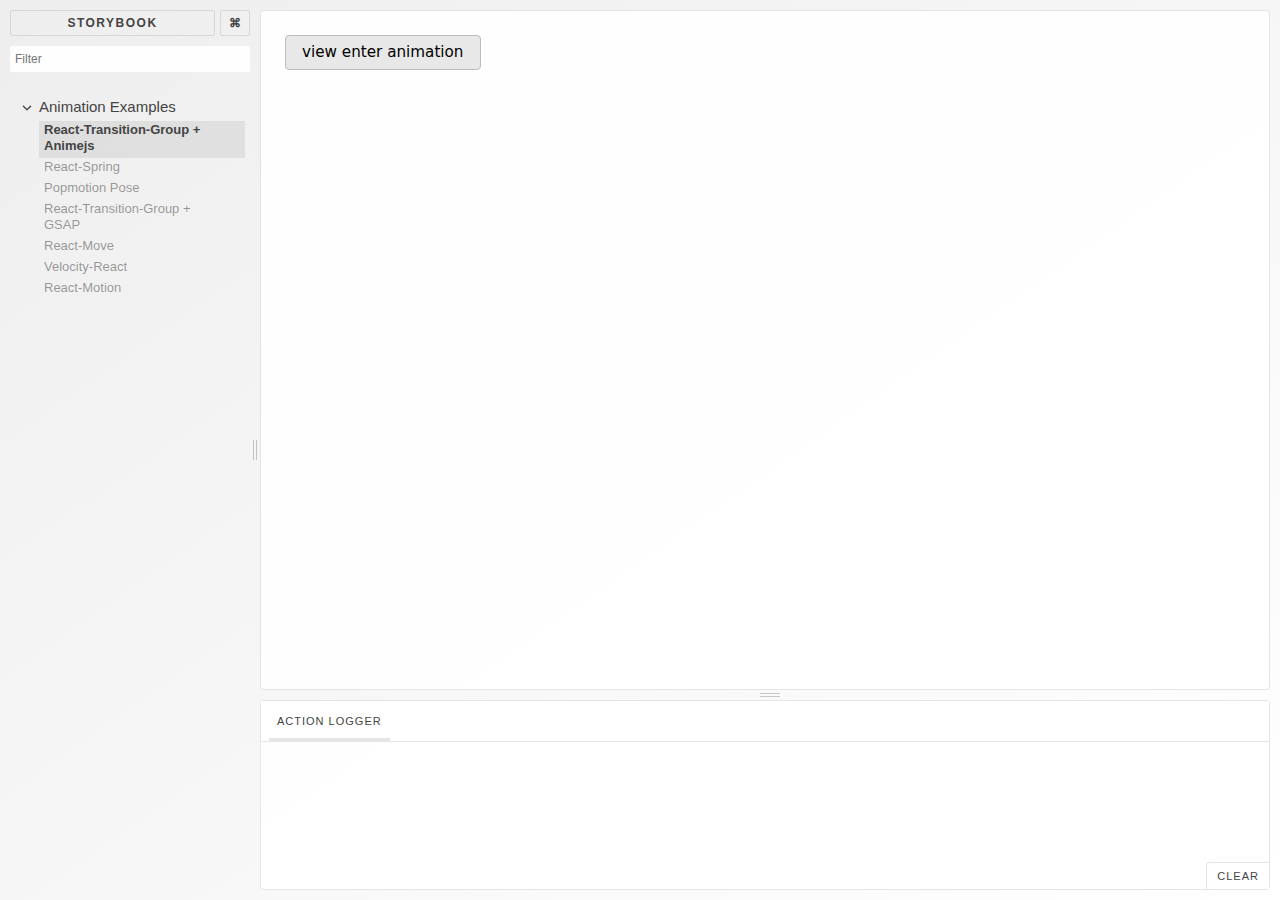
<file: index.html>
<!doctype html><html><head><meta charset="utf-8"><title>Storybook</title><style>html, body {
    overflow: hidden;
    height: 100%;
    width: 100%;
    margin: 0;
    padding: 0;
  }</style><script>try {
    if (window.parent !== window) {
      window.__REACT_DEVTOOLS_GLOBAL_HOOK__ = window.parent.__REACT_DEVTOOLS_GLOBAL_HOOK__;
      window.__VUE_DEVTOOLS_GLOBAL_HOOK__ = window.parent.__VUE_DEVTOOLS_GLOBAL_HOOK__;
    }
  } catch (e) {
    console.warn('unable to connect to parent frame for connecting dev tools');
  }</script></head><body><div id="root"></div><script src="./sb_dll/storybook_ui_dll.js"></script><script src="runtime~main.bf7f1bbd18bd2f1ec8df.bundle.js"></script><script src="vendors~main.bde3cbcf71f06a4ad291.bundle.js"></script><script src="main.b7e34e461b7bb60545ae.bundle.js"></script></body></html>
</file>
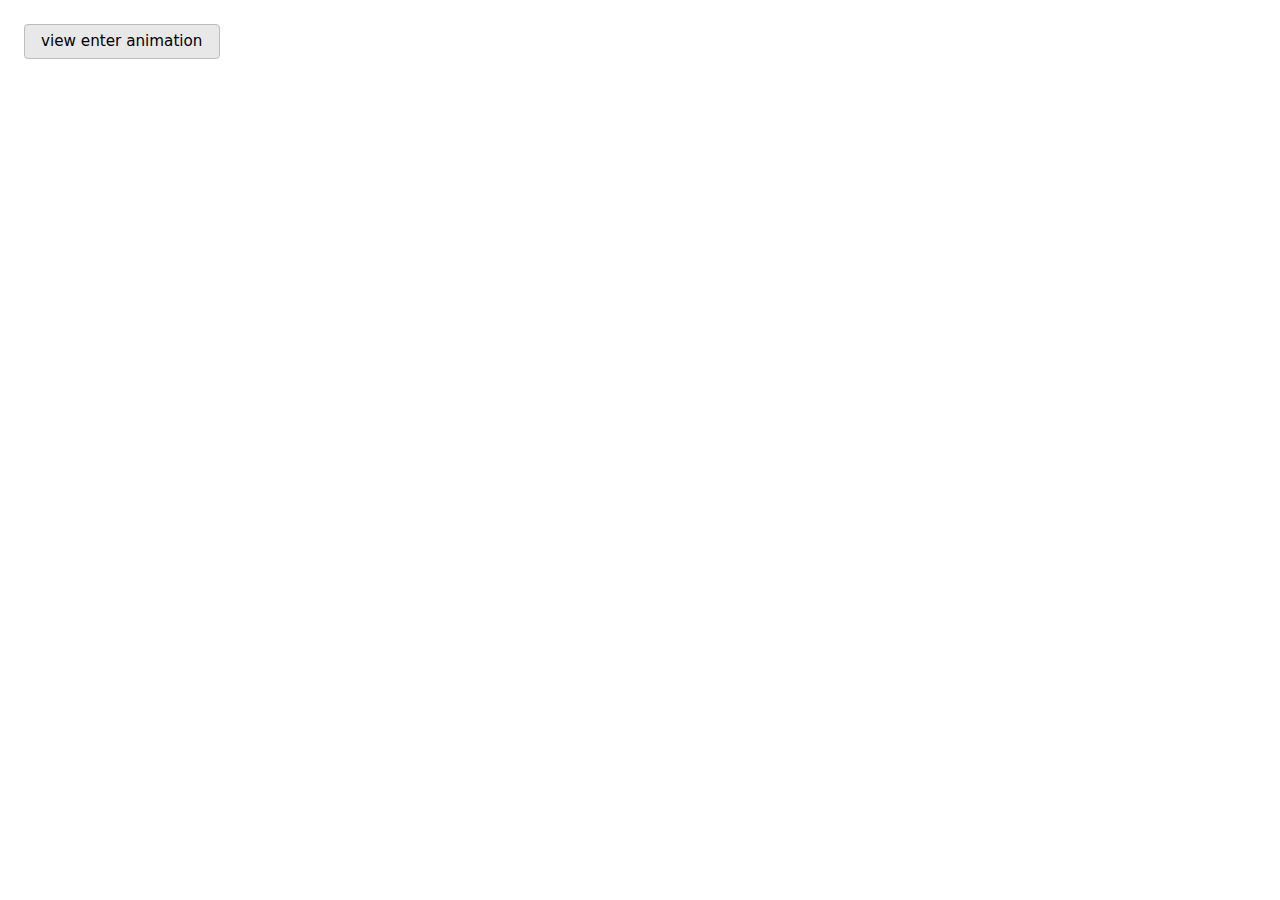
<file: iframe.html>
<!doctype html><html><head><meta charset="utf-8"><title>Storybook</title><base target="_parent"><style>:not(.sb-show-main) > .sb-main,
  :not(.sb-show-nopreview) > .sb-nopreview,
  :not(.sb-show-errordisplay) > .sb-errordisplay {
      display: none;
  }

  .sb-wrapper {
    position: fixed;
    top: 0;
    bottom: 0;
    left: 0;
    right: 0;
    padding: 20px;
    font-family: -apple-system, ".SFNSText-Regular", "San Francisco", Roboto, "Segoe UI", "Helvetica Neue", "Lucida Grande", sans-serif;
    -webkit-font-smoothing: antialiased;
  }

  .sb-heading {
    font-size: 20px;
    font-weight: 600;
    letter-spacing: 0.2px;
    margin: 10px 0;
  }

  .sb-nopreview {
    display: flex;
    align-content: center;
    justify-content: center;
  }

  .sb-nopreview_main {
    margin: auto;
    padding: 30px;
    border-radius: 10px;
    background: rgba(0,0,0,0.03);
  }

  .sb-nopreview_heading {
    text-align: center;
  }

  .sb-errordisplay {
    background-color: rgb(187, 49, 49);
    color: #FFF;
  }

  .sb-errordisplay_code {
    font-size: 14px;
    width: 100vw;
    overflow: auto;
  }</style><script>try {
    if (window.parent !== window) {
      window.__REACT_DEVTOOLS_GLOBAL_HOOK__ = window.parent.__REACT_DEVTOOLS_GLOBAL_HOOK__;
      window.__VUE_DEVTOOLS_GLOBAL_HOOK__ = window.parent.__VUE_DEVTOOLS_GLOBAL_HOOK__;
    }
  } catch (e) {
    console.warn('unable to connect to parent frame for connecting dev tools');
  }</script><link href="vendors~main.css" rel="stylesheet"><link href="main.css" rel="stylesheet"></head><body><div class="sb-nopreview sb-wrapper"><div class="sb-nopreview_main"><h1 class="sb-nopreview_heading sb-heading">No Preview</h1><p>Sorry, but you either have no stories or none are selected somehow.</p><ul><li>Please check the storybook config.</li><li>Try reloading the page.</li></ul></div></div><div class="sb-errordisplay sb-wrapper"><div id="error-message" class="sb-heading"></div><pre class="sb-errordisplay_code">
    <code id="error-stack"></code>
  </pre></div><div id="root"></div><script src="runtime~main.f2ec0348f9df65709468.bundle.js"></script><script src="vendors~main.f2ec0348f9df65709468.bundle.js"></script><script src="main.f2ec0348f9df65709468.bundle.js"></script></body></html>
</file>
<file: main.css>
* {
  box-sizing: border-box;
}

body {
  font-family: -apple-system, system-ui, BlinkMacSystemFont, "Segoe UI", "Roboto", "Helvetica Neue",
    Arial, sans-serif;
}

.card {
  background-color: #3f51b5;
  display: flex;
  align-items: center;
  justify-content: center;
  min-height: 3rem;
  color: white;
  cursor: pointer;
  position: relative;
}

.card > div {
  display: flex;
  flex-direction: column;
  justify-content: center;
  align-items: center;
}

.close-card {
  position: absolute;
  right: 0.5rem;
  top: 0.5rem;
}

.animated-grid {
  background-color: #6279ff;
  max-width: 600px;
}

.grid {
  display: grid;
  grid-template-columns: repeat(auto-fit, minmax(8rem, 1fr));
  grid-gap: 1rem;
  max-width: 600px;
  padding: 1rem;
  margin: 0;
}

.btn {
  margin-bottom: 2rem;
  padding: 0.5rem 1rem;
  border: 1px solid #bdbcbc;
  background-color: #e8e8e8;
  border-radius: 4px;
  font-size: 0.95rem;
}

.btn:hover {
  background-color: #d2d2d2;
}

.btn + .btn {
  margin-left: 1rem;
}

@-webkit-keyframes fadeIn {
  0% {
    opacity: 0;
  }
  100% {
    opacity: 1;
  }
}

@keyframes fadeIn {
  0% {
    opacity: 0;
  }
  100% {
    opacity: 1;
  }
}

.fade-in {
  -webkit-animation: fadeIn 500ms forwards;
          animation: fadeIn 500ms forwards;
}

.p-4 {
  padding: 1.5rem;
}


/*# sourceMappingURL=main.css.map*/
</file>
<file: vendors~main.css>
/*! normalize.css v8.0.0 | MIT License | github.com/necolas/normalize.css */

/* Document
   ========================================================================== */

/**
 * 1. Correct the line height in all browsers.
 * 2. Prevent adjustments of font size after orientation changes in iOS.
 */

html {
  line-height: 1.15; /* 1 */
  -webkit-text-size-adjust: 100%; /* 2 */
}

/* Sections
   ========================================================================== */

/**
 * Remove the margin in all browsers.
 */

body {
  margin: 0;
}

/**
 * Correct the font size and margin on `h1` elements within `section` and
 * `article` contexts in Chrome, Firefox, and Safari.
 */

h1 {
  font-size: 2em;
  margin: 0.67em 0;
}

/* Grouping content
   ========================================================================== */

/**
 * 1. Add the correct box sizing in Firefox.
 * 2. Show the overflow in Edge and IE.
 */

hr {
  box-sizing: content-box; /* 1 */
  height: 0; /* 1 */
  overflow: visible; /* 2 */
}

/**
 * 1. Correct the inheritance and scaling of font size in all browsers.
 * 2. Correct the odd `em` font sizing in all browsers.
 */

pre {
  font-family: monospace, monospace; /* 1 */
  font-size: 1em; /* 2 */
}

/* Text-level semantics
   ========================================================================== */

/**
 * Remove the gray background on active links in IE 10.
 */

a {
  background-color: transparent;
}

/**
 * 1. Remove the bottom border in Chrome 57-
 * 2. Add the correct text decoration in Chrome, Edge, IE, Opera, and Safari.
 */

abbr[title] {
  border-bottom: none; /* 1 */
  text-decoration: underline; /* 2 */
  -webkit-text-decoration: underline dotted;
          text-decoration: underline dotted; /* 2 */
}

/**
 * Add the correct font weight in Chrome, Edge, and Safari.
 */

b,
strong {
  font-weight: bolder;
}

/**
 * 1. Correct the inheritance and scaling of font size in all browsers.
 * 2. Correct the odd `em` font sizing in all browsers.
 */

code,
kbd,
samp {
  font-family: monospace, monospace; /* 1 */
  font-size: 1em; /* 2 */
}

/**
 * Add the correct font size in all browsers.
 */

small {
  font-size: 80%;
}

/**
 * Prevent `sub` and `sup` elements from affecting the line height in
 * all browsers.
 */

sub,
sup {
  font-size: 75%;
  line-height: 0;
  position: relative;
  vertical-align: baseline;
}

sub {
  bottom: -0.25em;
}

sup {
  top: -0.5em;
}

/* Embedded content
   ========================================================================== */

/**
 * Remove the border on images inside links in IE 10.
 */

img {
  border-style: none;
}

/* Forms
   ========================================================================== */

/**
 * 1. Change the font styles in all browsers.
 * 2. Remove the margin in Firefox and Safari.
 */

button,
input,
optgroup,
select,
textarea {
  font-family: inherit; /* 1 */
  font-size: 100%; /* 1 */
  line-height: 1.15; /* 1 */
  margin: 0; /* 2 */
}

/**
 * Show the overflow in IE.
 * 1. Show the overflow in Edge.
 */

button,
input { /* 1 */
  overflow: visible;
}

/**
 * Remove the inheritance of text transform in Edge, Firefox, and IE.
 * 1. Remove the inheritance of text transform in Firefox.
 */

button,
select { /* 1 */
  text-transform: none;
}

/**
 * Correct the inability to style clickable types in iOS and Safari.
 */

button,
[type="button"],
[type="reset"],
[type="submit"] {
  -webkit-appearance: button;
}

/**
 * Remove the inner border and padding in Firefox.
 */

button::-moz-focus-inner,
[type="button"]::-moz-focus-inner,
[type="reset"]::-moz-focus-inner,
[type="submit"]::-moz-focus-inner {
  border-style: none;
  padding: 0;
}

/**
 * Restore the focus styles unset by the previous rule.
 */

button:-moz-focusring,
[type="button"]:-moz-focusring,
[type="reset"]:-moz-focusring,
[type="submit"]:-moz-focusring {
  outline: 1px dotted ButtonText;
}

/**
 * Correct the padding in Firefox.
 */

fieldset {
  padding: 0.35em 0.75em 0.625em;
}

/**
 * 1. Correct the text wrapping in Edge and IE.
 * 2. Correct the color inheritance from `fieldset` elements in IE.
 * 3. Remove the padding so developers are not caught out when they zero out
 *    `fieldset` elements in all browsers.
 */

legend {
  box-sizing: border-box; /* 1 */
  color: inherit; /* 2 */
  display: table; /* 1 */
  max-width: 100%; /* 1 */
  padding: 0; /* 3 */
  white-space: normal; /* 1 */
}

/**
 * Add the correct vertical alignment in Chrome, Firefox, and Opera.
 */

progress {
  vertical-align: baseline;
}

/**
 * Remove the default vertical scrollbar in IE 10+.
 */

textarea {
  overflow: auto;
}

/**
 * 1. Add the correct box sizing in IE 10.
 * 2. Remove the padding in IE 10.
 */

[type="checkbox"],
[type="radio"] {
  box-sizing: border-box; /* 1 */
  padding: 0; /* 2 */
}

/**
 * Correct the cursor style of increment and decrement buttons in Chrome.
 */

[type="number"]::-webkit-inner-spin-button,
[type="number"]::-webkit-outer-spin-button {
  height: auto;
}

/**
 * 1. Correct the odd appearance in Chrome and Safari.
 * 2. Correct the outline style in Safari.
 */

[type="search"] {
  -webkit-appearance: textfield; /* 1 */
  outline-offset: -2px; /* 2 */
}

/**
 * Remove the inner padding in Chrome and Safari on macOS.
 */

[type="search"]::-webkit-search-decoration {
  -webkit-appearance: none;
}

/**
 * 1. Correct the inability to style clickable types in iOS and Safari.
 * 2. Change font properties to `inherit` in Safari.
 */

::-webkit-file-upload-button {
  -webkit-appearance: button; /* 1 */
  font: inherit; /* 2 */
}

/* Interactive
   ========================================================================== */

/*
 * Add the correct display in Edge, IE 10+, and Firefox.
 */

details {
  display: block;
}

/*
 * Add the correct display in all browsers.
 */

summary {
  display: list-item;
}

/* Misc
   ========================================================================== */

/**
 * Add the correct display in IE 10+.
 */

template {
  display: none;
}

/**
 * Add the correct display in IE 10.
 */

[hidden] {
  display: none;
}


/*# sourceMappingURL=vendors~main.css.map*/
</file>
